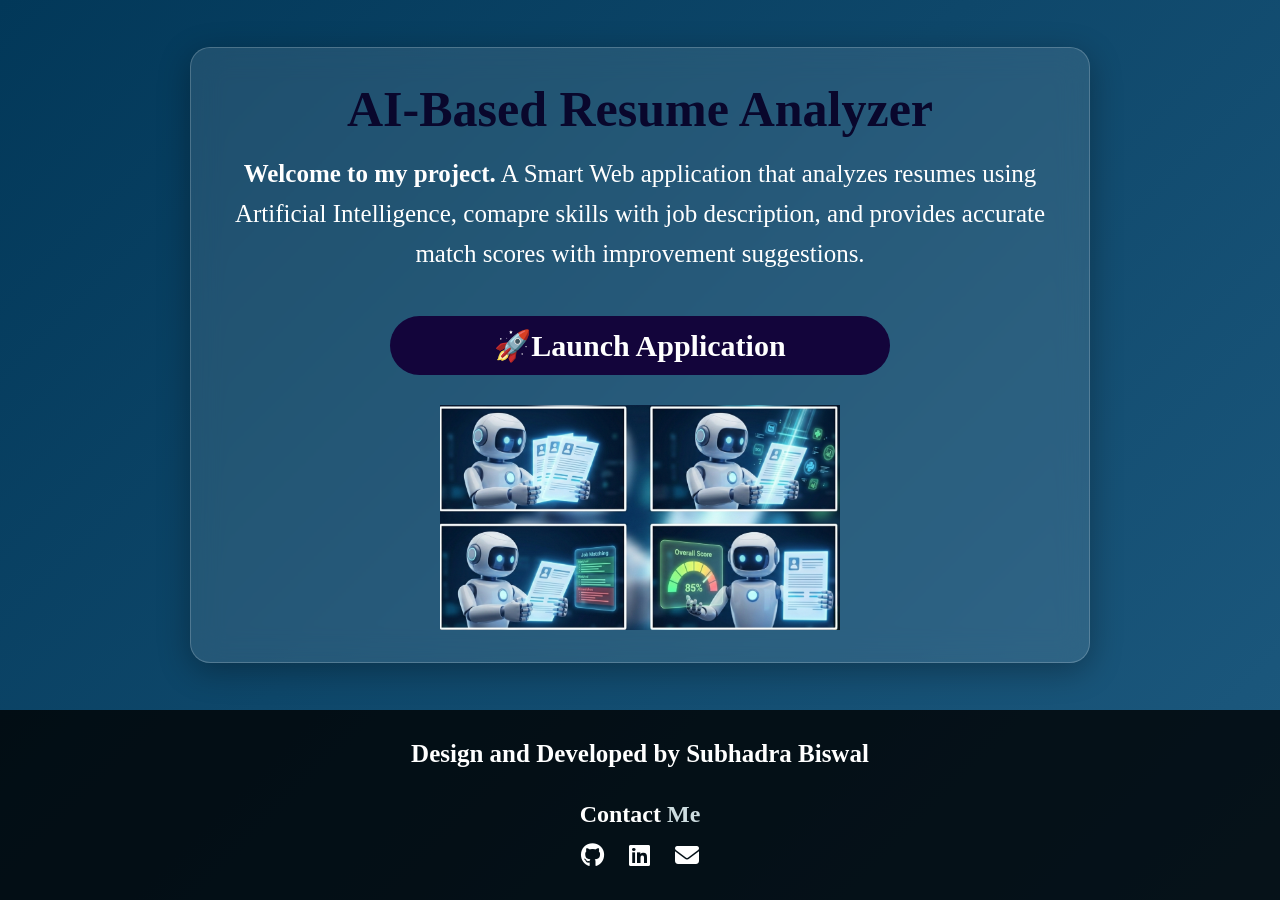
<file: index.html>
<!DOCTYPE html>
<html lang="en">
<head>
    <meta charset="UTF-8">
    <title>AI-Based Resume Analyzer</title>
    <meta name="viewport" content="width=device-width, initial-scale=1.0">

    <!-- Google Font -->
    <link href="https://fonts.googleapis.com/css2?family=Poppins:wght@600;700&display=swap" rel="stylesheet">

    <link rel="stylesheet" href="https://cdnjs.cloudflare.com/ajax/libs/font-awesome/6.5.0/css/all.min.css">

    <link rel="stylesheet" href="style.css">
</head>

<body>

    <div class="main-wrapper">
    
        <div class="glass-container">
    <h1>AI-Based Resume Analyzer</h1>
            <div class="inner-glass">
    
                <p><strong>Welcome to my project.</strong>
                    A Smart Web application that analyzes resumes using Artificial Intelligence, comapre skills with job description, and provides accurate match scores with improvement suggestions.</p>
    
                <a href="login.html" class="btn">
                    🚀Launch Application
                </a>
                <img src="images/robot_ai.png" class="robot-animation">
            </div>
    
        </div>
    
    </div>


    <footer>
        <h6 style="font-size: 25px; text-align: center;"> Design and Developed by Subhadra Biswal </h6>
        <br>

     
        <section class="contact">
            <h2 style="justify-content: flex-start; text-align: center;">Contact <span style="color: rgb(206, 221, 224);">Me</span></h2>
          
            <div class="social-container" style="justify-content: center;">
              <a href="https://github.com/subhadrasony1312-dot" target="_blank" class="icon"><i class="fab fa-github"></i></a>
          
              <a href="https://www.linkedin.com/in/subhadra-biswal-40229a330" class="icon"><i class="fab fa-linkedin"></i></a>
          
              <a href="mailto:subhadrasony1312@gmail.com" class="icon"><i class="fas fa-envelope"></i></a>
          
            </div>
          </section>

    </footer>
<script src="script.js"></script>
</body>
</html>
</file>
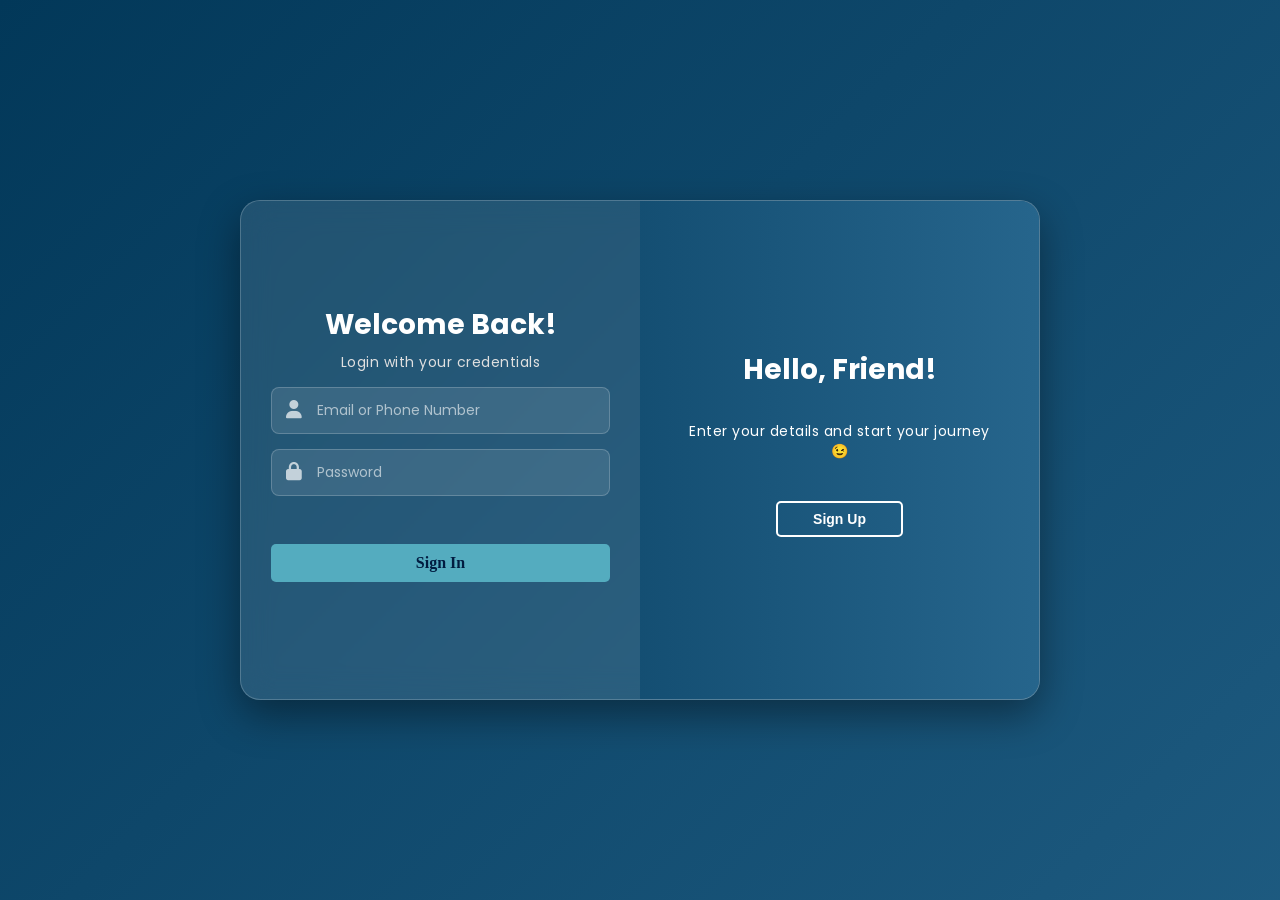
<file: login.html>
<!DOCTYPE html>
<html lang="en">
<head>
    <meta charset="UTF-8">
    <title>AI-Based Resume Analyzer - Login</title>
    <meta name="viewport" content="width=device-width, initial-scale=1.0">

    <!-- Google Font -->
    <link href="https://fonts.googleapis.com/css2?family=Poppins:wght@400;600;700&display=swap" rel="stylesheet">
    <link rel="stylesheet" href="https://cdnjs.cloudflare.com/ajax/libs/font-awesome/6.5.0/css/all.min.css">
    
    <!-- Using the same stylesheet for styling consistency -->
    
    <link rel="stylesheet" href="login_style.css">
</head>
<body>

    <div class="main-wrapper">
        <div class="glass-container login-container" id="container">
            <!-- Sign Up Form -->
            <div class="form-container sign-up-container">
                <form id="signUpForm">
                    <h2>Create Account</h2>
                    
                    
                    <div class="input-group">
                        <i class="fas fa-envelope"></i>
                        <input type="text" id="signupEmail" placeholder="Email or Phone Number" required />
                    </div>
                    <div class="input-group">
                        <i class="fas fa-lock"></i>
                        <input type="password" id="signupPassword" placeholder="Password" required />
                    </div>
                    <div class="input-group">
                        <i class="fas fa-lock"></i>
                        <input type="password" id="signupConfirmPassword" placeholder="Confirm Password" required />
                    </div>
                    
                    <p id="signupError" class="error-msg"></p>
                    
                    <button type="submit" class="btn btn-primary" id="btnSignUp">Sign Up</button>
                    
                    <div class="toggle-panel-mobile">
                        <span>Already have an account? <a href="#" id="mobileSignIn">Sign In</a></span>
                    </div>
                </form>
            </div>

            <!-- Sign In Form -->
            <div class="form-container sign-in-container">
                <form id="signInForm">
                    <h2>Welcome Back!</h2>
                    <p class="subtitle">Login with your credentials</p>
                    
                    <div class="input-group">
                        <i class="fas fa-user"></i>
                        <input type="text" id="signinEmail" placeholder="Email or Phone Number" required />
                    </div>
                    <div class="input-group">
                        <i class="fas fa-lock"></i>
                        <input type="password" id="signinPassword" placeholder="Password" required />
                    </div>
                    
                    <p id="signinError" class="error-msg"></p>
                    
                    <a href="https://ai-based-resume-analyzer-wk17.onrender.com" target="_blank" class="btn btn-primary" style="display:inline-block; text-decoration:none;">Sign In</a>
                    
                    <div class="toggle-panel-mobile">
                        <span>New here? <a href="#" id="mobileSignUp">Create Account</a></span>
                    </div>
                </form>
            </div>

            <!-- Overlay Container for animated transition on desktop -->
            <div class="overlay-container">
                <div class="overlay">
                    <div class="overlay-panel overlay-left">
                        <h2>Welcome Back!</h2>
                        <p>To keep connected with us please login with your personal info</p>
                        <button class="btn ghost" id="signIn">Sign In</button>
                    </div>
                    <div class="overlay-panel overlay-right">
                        <h2>Hello, Friend!</h2>
                        <p>Enter your details and start your journey 😉</p>
                        <button class="btn ghost" id="signUp">Sign Up</button>
                    </div>
                </div>
            </div>
        </div>
    </div>

    <!-- Scripts -->
    <script src="login.js"></script>
</body>
</html>
</file>
<file: style.css>
/* RESET & BASE */
* {
    margin: 0;
    padding: 0;
    box-sizing: border-box;
}

body {
    /* Using Poppins (from your HTML) instead of Cursive for better mobile readability */
    font-family: cursive; 
    min-height: 100vh;
    background: linear-gradient(-45deg, #a7ebf2, #54acbf, #26658c, #023859);
    background-size: 400% 400%;
    animation: gradientMove 8s ease-in-out infinite;
    display: flex;
    flex-direction: column;
    overflow-x: hidden;
}

@keyframes gradientMove {
    0% { background-position: 0% 50%; }
    50% { background-position: 100% 50%; }
    100% { background-position: 0% 50%; }
}

/* MAIN SECTION */
.main-wrapper {
    flex: 1;
    display: flex;
    justify-content: center;
    align-items: center;
    padding: 20px; /* Safety padding for small screens */
}

/* GLASS CONTAINER */
.glass-container {
    width: 100%;
    max-width: 900px;
    padding: 2rem;
    border-radius: 20px;
    background: rgba(255, 255, 255, 0.1);
    backdrop-filter: blur(15px);
    -webkit-backdrop-filter: blur(15px);
    border: 1px solid rgba(255, 255, 255, 0.2);
    box-shadow: 0 8px 32px rgba(0, 0, 0, 0.3);
    color: white;
    text-align: center;
}

/* RESPONSIVE TYPOGRAPHY */
.glass-container h1 {
    font-family: bold;
    color: #09072c;
    font-size:50px; /* Shrinks on mobile, grows on desktop */
    margin-bottom: 1rem;
}

.glass-container p {
    font-size: 25px;
    font-family: cursive;
    margin-bottom: 2rem;
    line-height: 1.6;
}

/* BUTTON */
.btn {
    display: inline-flex;
    align-items: center;
    justify-content: center;
    padding: 12px 30px;
    background: #13053b;
    color: white !important;
    text-decoration: none;
    border-radius: 50px;
    transition: 0.3s ease;
    font-size: 30px;
    font-weight: 600;
    margin: 10px auto;
    width: 500px;
}

.btn:hover {
    background: white;
    color: #13053b !important;
    transform: translateY(-3px);
}

/* IMAGE FIX - This was your biggest issue */
.robot-animation {
    width: 100%;
    max-width: 400px; /* Limits the size so it doesn't break the layout */
    height: auto;
    display: block;
    margin: 20px auto 0;
}

/* FOOTER */
footer {
    background: rgba(0, 0, 0, 0.8);
    color: white;
    padding: 30px 20px;
    text-align: center;
}

footer h6 {
    margin-bottom: 15px;
}

.social-container {
    display: flex;
    justify-content: center;
    gap: 25px;
    margin-top: 15px;
}

.icon {
    font-size: 24px;
    color: white;
    transition: 0.3s;
}

.icon:hover {
    color: #0c84ed;
}

/* SPINNER & LOADING STATES */
@keyframes spin { to { transform: rotate(360deg); } }
.spinner {
    display: inline-block;
    width: 18px;
    height: 18px;
    border: 2px solid rgba(255,255,255,0.3);
    border-radius: 50%;
    border-top-color: #fff;
    animation: spin 0.8s linear infinite;
    margin-right: 10px;
}

.btn.loading {
    pointer-events: none;
    opacity: 0.8;
}

/* MOBILE SPECIFIC TWEAKS */
@media (max-width: 480px) {
    .glass-container {
        padding: 1.5rem;
    }
    .btn {
        width: 100%; /* Full width button on very small phones */
    }
}
</file>
<file: login_style.css>
* {
    margin: 0;
    padding: 0;
    box-sizing: border-box;
}

body {
    /* Using Poppins (from your HTML) instead of Cursive for better mobile readability */
    font-family: cursive; 
    min-height: 100vh;
    background: linear-gradient(-45deg, #a7ebf2, #54acbf, #26658c, #023859);
    background-size: 400% 400%;
    animation: gradientMove 8s ease-in-out infinite;
    display: flex;
    flex-direction: column;
    overflow-x: hidden;
}

@keyframes gradientMove {
    0% { background-position: 0% 50%; }
    50% { background-position: 100% 50%; }
    100% { background-position: 0% 50%; }
}

/* MAIN SECTION */
.main-wrapper {
    flex: 1;
    display: flex;
    justify-content: center;
    align-items: center;
    padding: 20px; /* Safety padding for small screens */
}

/* GLASS CONTAINER */
.glass-container {
    width: 100%;
    max-width: 900px;
    padding: 2rem;
    border-radius: 20px;
    background: rgba(255, 255, 255, 0.1);
    backdrop-filter: blur(15px);
    -webkit-backdrop-filter: blur(15px);
    border: 1px solid rgba(255, 255, 255, 0.2);
    box-shadow: 0 8px 32px rgba(0, 0, 0, 0.3);
    color: white;
    text-align: center;
}

/* RESPONSIVE TYPOGRAPHY */
.glass-container h1 {
    font-family: bold;
    color: #09072c;
    font-size:50px; /* Shrinks on mobile, grows on desktop */
    margin-bottom: 1rem;
}

.glass-container p {
    font-size: 25px;
    font-family: cursive;
    margin-bottom: 2rem;
    line-height: 1.6;
}

/* BUTTON */
.btn {
    display: inline-flex;
    align-items: center;
    justify-content: center;
    padding: 12px 30px;
    background: #13053b;
    color: white !important;
    text-decoration: none;
    border-radius: 50px;
    transition: 0.3s ease;
    font-size: 30px;
    font-weight: 600;
    margin: 10px auto;
    width: 500px;
}

.btn:hover {
    background: white;
    color: #13053b !important;
    transform: translateY(-3px);
}

/* IMAGE FIX - This was your biggest issue */
.robot-animation {
    width: 100%;
    max-width: 400px; /* Limits the size so it doesn't break the layout */
    height: auto;
    display: block;
    margin: 20px auto 0;
}









/* Login specific styles - enhancing glassmorphism and adding sliding panel animations */

.login-container {
    position: relative;
    overflow: hidden;
    width: 800px;
    max-width: 100%;
    min-height: 500px;
    padding: 0; /* Remove padding for the panels to fit */
    box-shadow: 0 15px 40px rgba(0, 0, 0, 0.4);
    display: flex;
    justify-content: center;
}

.login-container p {
    font-size: 14px;
    font-family: 'Poppins', sans-serif;
    font-weight: 400;
    line-height: 20px;
    letter-spacing: 0.5px;
    margin: 20px 0 30px;
    color: #fff;
}

.login-container h2 {
    font-family: 'Poppins', sans-serif;
    color: #fff;
    margin-bottom: 15px;
    font-size: 28px; /* Reduced from 32px to ensure it fits better */
    line-height: 1.2;
}

.subtitle {
    margin-top: -5px !important;
    margin-bottom: 15px !important;
    color: #e0e0e0 !important;
    font-size: 14px !important;
}

.form-container {
    position: absolute;
    top: 0;
    height: 100%;
    transition: all 0.6s ease-in-out;
    display: flex;
    align-items: center;
    justify-content: center;
    width: 50%;
}

.form-container form {
    display: flex;
    align-items: center;
    justify-content: center;
    flex-direction: column;
    padding: 0 30px; /* Reduced padding slightly to give more room for inputs */
    height: 100%;
    text-align: center;
    width: 100%;
}

/* Floating Input Group */
.input-group {
    position: relative;
    width: 100%;
    margin-bottom: 15px; /* Reverted from 85px */
}

.input-group i {
    position: absolute;
    top: 50%;
    left: 15px;
    transform: translateY(-50%);
    color: rgba(255, 255, 255, 0.7);
    font-size: 18px;
}

.input-group input {
    background-color: rgba(255,255,255,0.1);
    border: 1px solid rgba(255,255,255,0.2);
    padding: 12px 15px 12px 45px;
    width: 100%;
    border-radius: 8px;
    color: white;
    font-family: 'Poppins', sans-serif;
    font-size: 14px;
    outline: none;
    transition: all 0.3s ease;
}

.input-group input::placeholder {
    color: rgba(255, 255, 255, 0.6);
}

.input-group input:focus {
    background-color: rgba(255,255,255,0.15);
    border-color: #54acbf;
    box-shadow: 0 0 10px rgba(84, 172, 191, 0.5);
}

.btn-primary {
    cursor: pointer;
    font-size: 16px !important; /* Force smaller size so it doesn't inherit 30px */
    font-weight: bold;
    width: 100% !important; /* Force 100% width instead of 500px from .btn */
    padding: 10px 15px !important; /* Override the massive 12px 30px padding */
    margin-top: 5px !important;
    background: #54acbf;
    border: none;
    border-radius: 5px !important;
    color: #011c40 !important;
}

.btn-primary:hover {
    background: #a7ebf2;
    color: #011c40 !important;
    transform: translateY(-2px);
    box-shadow: 0 5px 15px rgba(0,0,0,0.2);
}

.btn.ghost {
    background: transparent;
    border: 2px solid #fff;
    color: #fff !important;
    font-size: 14px !important; /* Force smaller size */
    padding: 8px 35px !important; /* Override massive padding */
    width: max-content !important;
    border-radius: 5px !important;
}

.btn.ghost:hover {
    background: #fff;
    color: #011c40 !important;
}

.error-msg {
    color: #ff4b4b !important;
    font-size: 12px !important;
    margin: 0 0 10px !important;
    min-height: 18px;
}

/* Animations & Toggling */
.sign-in-container {
    left: 0;
    width: 50%;
    z-index: 2;
    transition: opacity 0.6s ease-in-out;
    opacity: 1;
}

.sign-up-container {
    left: 0;
    width: 50%;
    opacity: 0;
    z-index: 1;
    pointer-events: none; /* prevent clicking while hidden */
}

/* When Sign Up is Active */
.login-container.right-panel-active .sign-in-container {
    transform: translateX(100%);
    opacity: 0; /* Hide sign-in firmly since background is transparent glass */
    pointer-events: none;
}

.login-container.right-panel-active .sign-up-container {
    transform: translateX(100%);
    opacity: 1;
    z-index: 5;
    pointer-events: auto; /* re-enable clicks */
    animation: show 0.6s;
}

@keyframes show {
    0%, 49.99% { opacity: 0; z-index: 1; }
    50%, 100% { opacity: 1; z-index: 5; }
}

.overlay-container {
    position: absolute;
    top: 0;
    left: 50%;
    width: 50%;
    height: 100%;
    overflow: hidden;
    transition: transform 0.6s ease-in-out;
    z-index: 100;
}

.login-container.right-panel-active .overlay-container {
    transform: translateX(-100%);
}

.overlay {
    background: linear-gradient(to right, #023859, #26658c);
    background-size: cover;
    background-position: 0 0;
    color: #ffffff;
    position: relative;
    left: -100%;
    height: 100%;
    width: 200%;
    transform: translateX(0);
    transition: transform 0.6s ease-in-out;
}

.login-container.right-panel-active .overlay {
    transform: translateX(50%);
}

.overlay-panel {
    position: absolute;
    display: flex;
    align-items: center;
    justify-content: center;
    flex-direction: column;
    padding: 0 40px;
    text-align: center;
    top: 0;
    height: 100%;
    width: 50%;
    transform: translateX(0);
    transition: transform 0.6s ease-in-out;
}

.overlay-left {
    transform: translateX(-20%);
}

.login-container.right-panel-active .overlay-left {
    transform: translateX(0);
}

.overlay-right {
    right: 0;
    transform: translateX(0);
}

.login-container.right-panel-active .overlay-right {
    transform: translateX(20%);
}

/* Mobile Adjustments */
.toggle-panel-mobile {
    display: none;
    margin-top: 20px;
    font-size: 14px;
    color: #fff;
}

.toggle-panel-mobile a {
    color: #a7ebf2;
    text-decoration: none;
    font-weight: bold;
}

.toggle-panel-mobile a:hover {
    text-decoration: underline;
}

@media (max-width: 768px) {
    .login-container {
        min-height: 450px;
    }
    .form-container {
        width: 100%;
    }
    .sign-in-container {
        left: 0;
        z-index: 2;
    }
    .login-container.right-panel-active .sign-in-container {
        transform: translateX(0);
        opacity: 0;
        z-index: 1;
    }
    .sign-up-container {
        left: 0;
        z-index: 1;
    }
    .login-container.right-panel-active .sign-up-container {
        transform: translateX(0);
        opacity: 1;
        z-index: 5;
    }
    .overlay-container {
        display: none;
    }
    .toggle-panel-mobile {
        display: block;
    }
}
</file>
